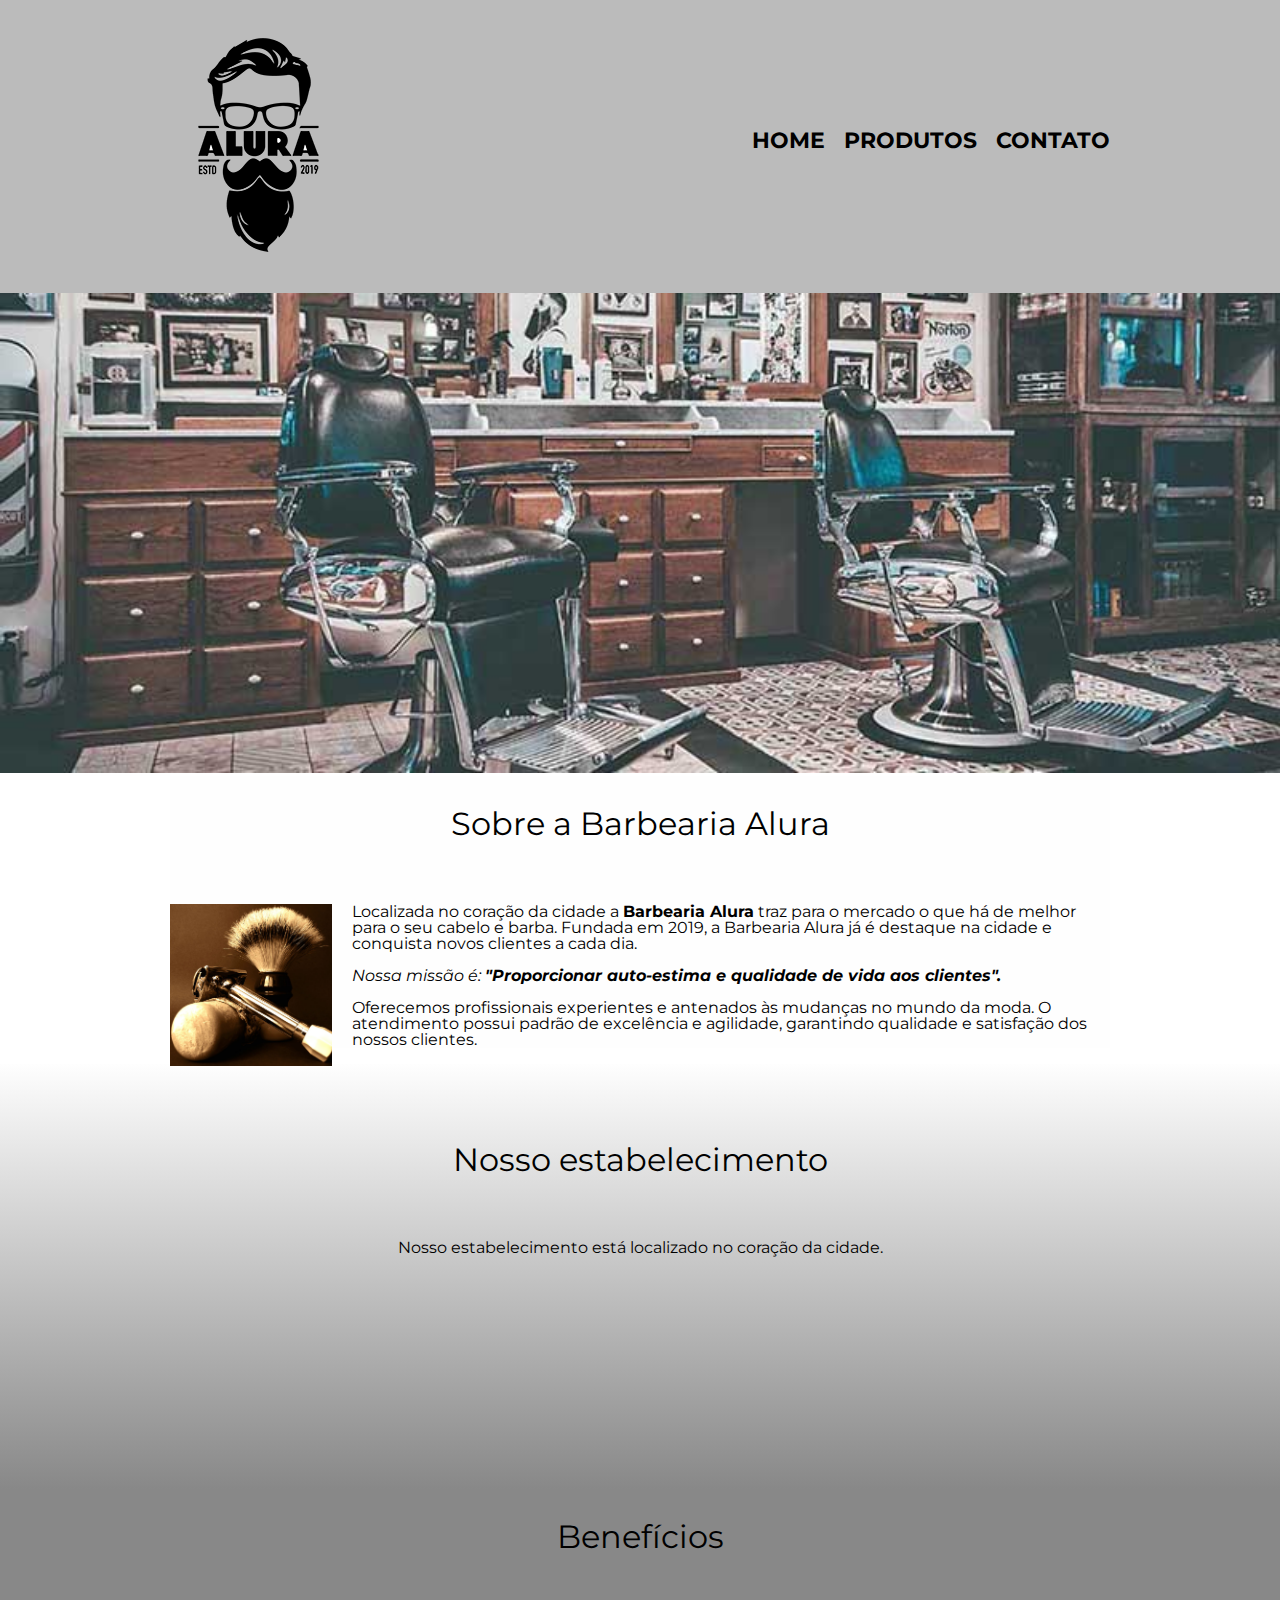
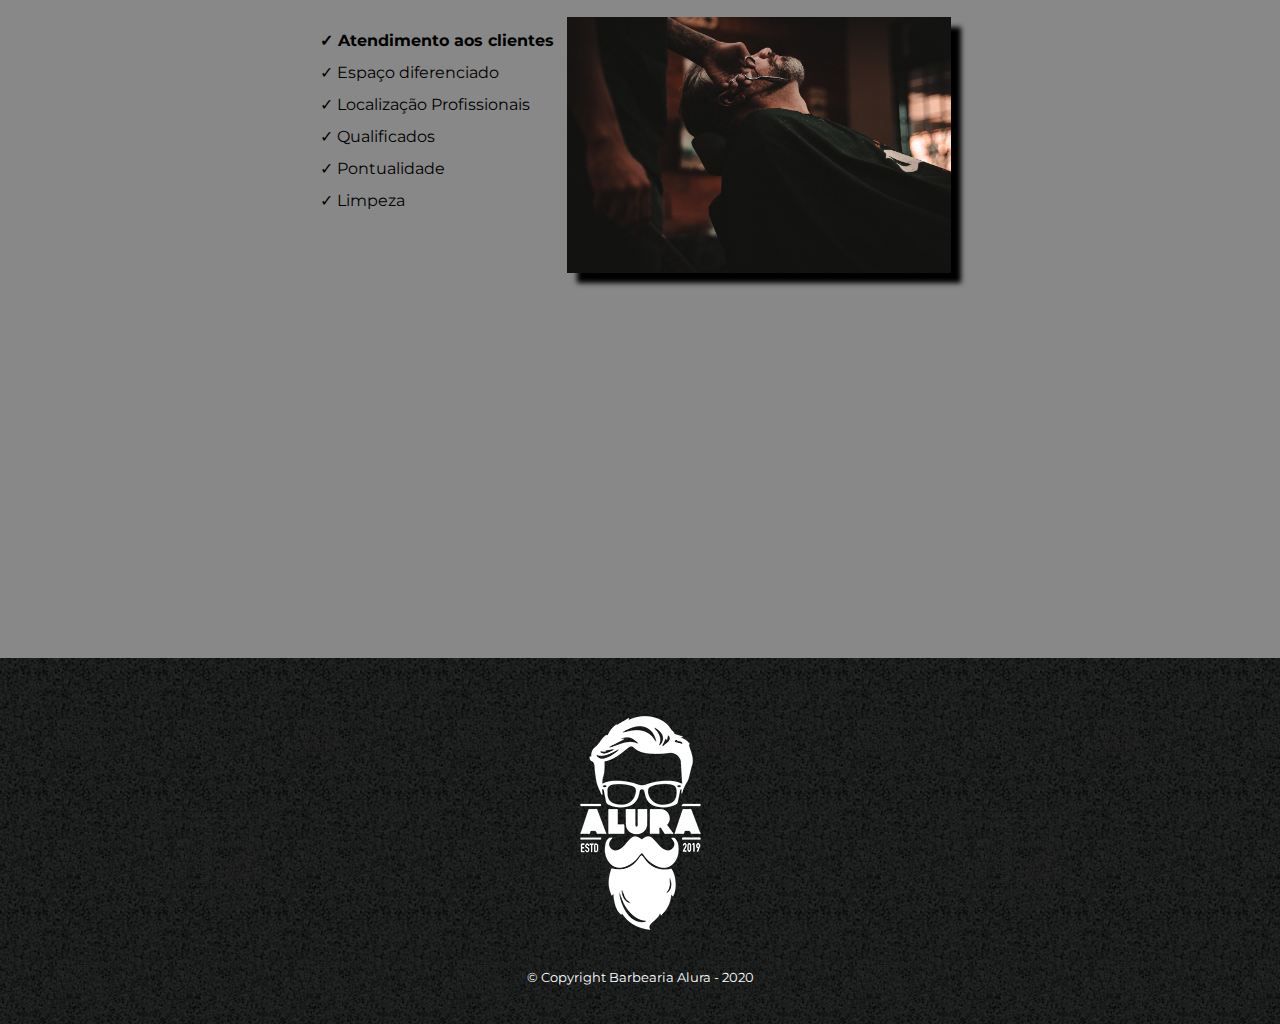
<file: index.html>
<!DOCTYPE html>
<html lang="pt-br">
  <head>
    <meta charset="UTF-8" />
    <meta name='viewport' content="width=device-width">
    <meta name="viewport" content="width=device-width, initial-scale=1.0" />
    <title>Barbearia Alura</title>
    <link rel="stylesheet" href="reset.css" />
    <link rel="stylesheet" href="style.css" />
    <link href="https://fonts.googleapis.com/css2?family=Montserrat&display=swap" rel="stylesheet">
  </head>

  <body>
    <header>
      <div class="caixa">
        <h1><img src="./img/logo.png" alt="" /></h1>
        <nav>
          <ul>
            <li><a href="index.html">Home</a></li>
            <li><a href="produtos.html">Produtos</a></li>
            <li><a href="contato.html">Contato</a></li>
          </ul>
        </nav>
      </div>
    </header>

    <img class="banner" src="./img/banner.jpg" alt="" />

    <main>
      <section class="principal">
        <h2 class="titulo-principal">Sobre a Barbearia Alura</h2>

        <img class="utensilios" src="./img//utensilios.jpg" alt="Utensilios de um barbeiro">

        <p>
          Localizada no coração da cidade a
          <strong>Barbearia Alura</strong> traz para o mercado o que há de
          melhor para o seu cabelo e barba. Fundada em 2019, a Barbearia Alura
          já é destaque na cidade e conquista novos clientes a cada dia.
        </p>
        <p id="missao">
          <em>
            Nossa missão é:
            <strong>
              "Proporcionar auto-estima e qualidade de vida aos clientes".
            </strong>
          </em>
        </p>

        <p>
          Oferecemos profissionais experientes e antenados às mudanças no mundo
          da moda. O atendimento possui padrão de excelência e agilidade,
          garantindo qualidade e satisfação dos nossos clientes.
        </p>
      </section>

      <section class="mapa">
        <h3 class="titulo-principal">
          Nosso estabelecimento
        </h3>
        <p>Nosso estabelecimento está localizado no coração da cidade.</p>

        <div class="mapa-conteudo">
          <iframe 
          src="https://www.google.com/maps/embed?pb=!1m18!1m12!1m3!1d228.52789343491028!2d-46.63253008054473!3d-23.588322021835996!2m3!1f0!2f0!3f0!3m2!1i1024!2i768!4f13.1!3m3!1m2!1s0x94ce5a2b2ed7f3a1%3A0xab35da2f5ca62674!2sCaelum%20-%20Education%20and%20Innovation!5e0!3m2!1sen!2sbr!4v1591887914822!5m2!1sen!2sbr"
           width="100%" frameborder="0" style="border:0;" allowfullscreen="" aria-hidden="false" tabindex="0" pa>
        </iframe>

        </div>


      </section>

      <section class="beneficios">
        <h3 class="titulo-principal">Benefícios</h3>

        <div class="conteudo-beneficios">
          <ul class="lista-beneficios">
            <li class="itens">Atendimento aos clientes</li>
            <li class="itens">Espaço diferenciado</li>
            <li class="itens">Localização Profissionais</li>
            <li class="itens">Qualificados</li>
            <li class="itens">Pontualidade</li>
            <li class="itens">Limpeza</li>
          </ul>
          <img class="imagem-beneficios" src="./img/beneficios.jpg" alt="" />
        </div>


        <div class="video">
          <iframe 
          width="560" 
          height="315" 
          src="https://www.youtube.com/embed/wcVVXUV0YUY" 
          frameborder="0" 
          allow="accelerometer; autoplay; encrypted-media; gyroscope; picture-in-picture" 
          allowfullscreen
          >
        </iframe>
        </div>

      </div>
    </section>

    <footer>
      <img src="./img/logo-branco.png" alt="" />
      <p class="copyright">&copy; Copyright Barbearia Alura - 2020</p>
    </footer>
  </body>
</html>
</file>
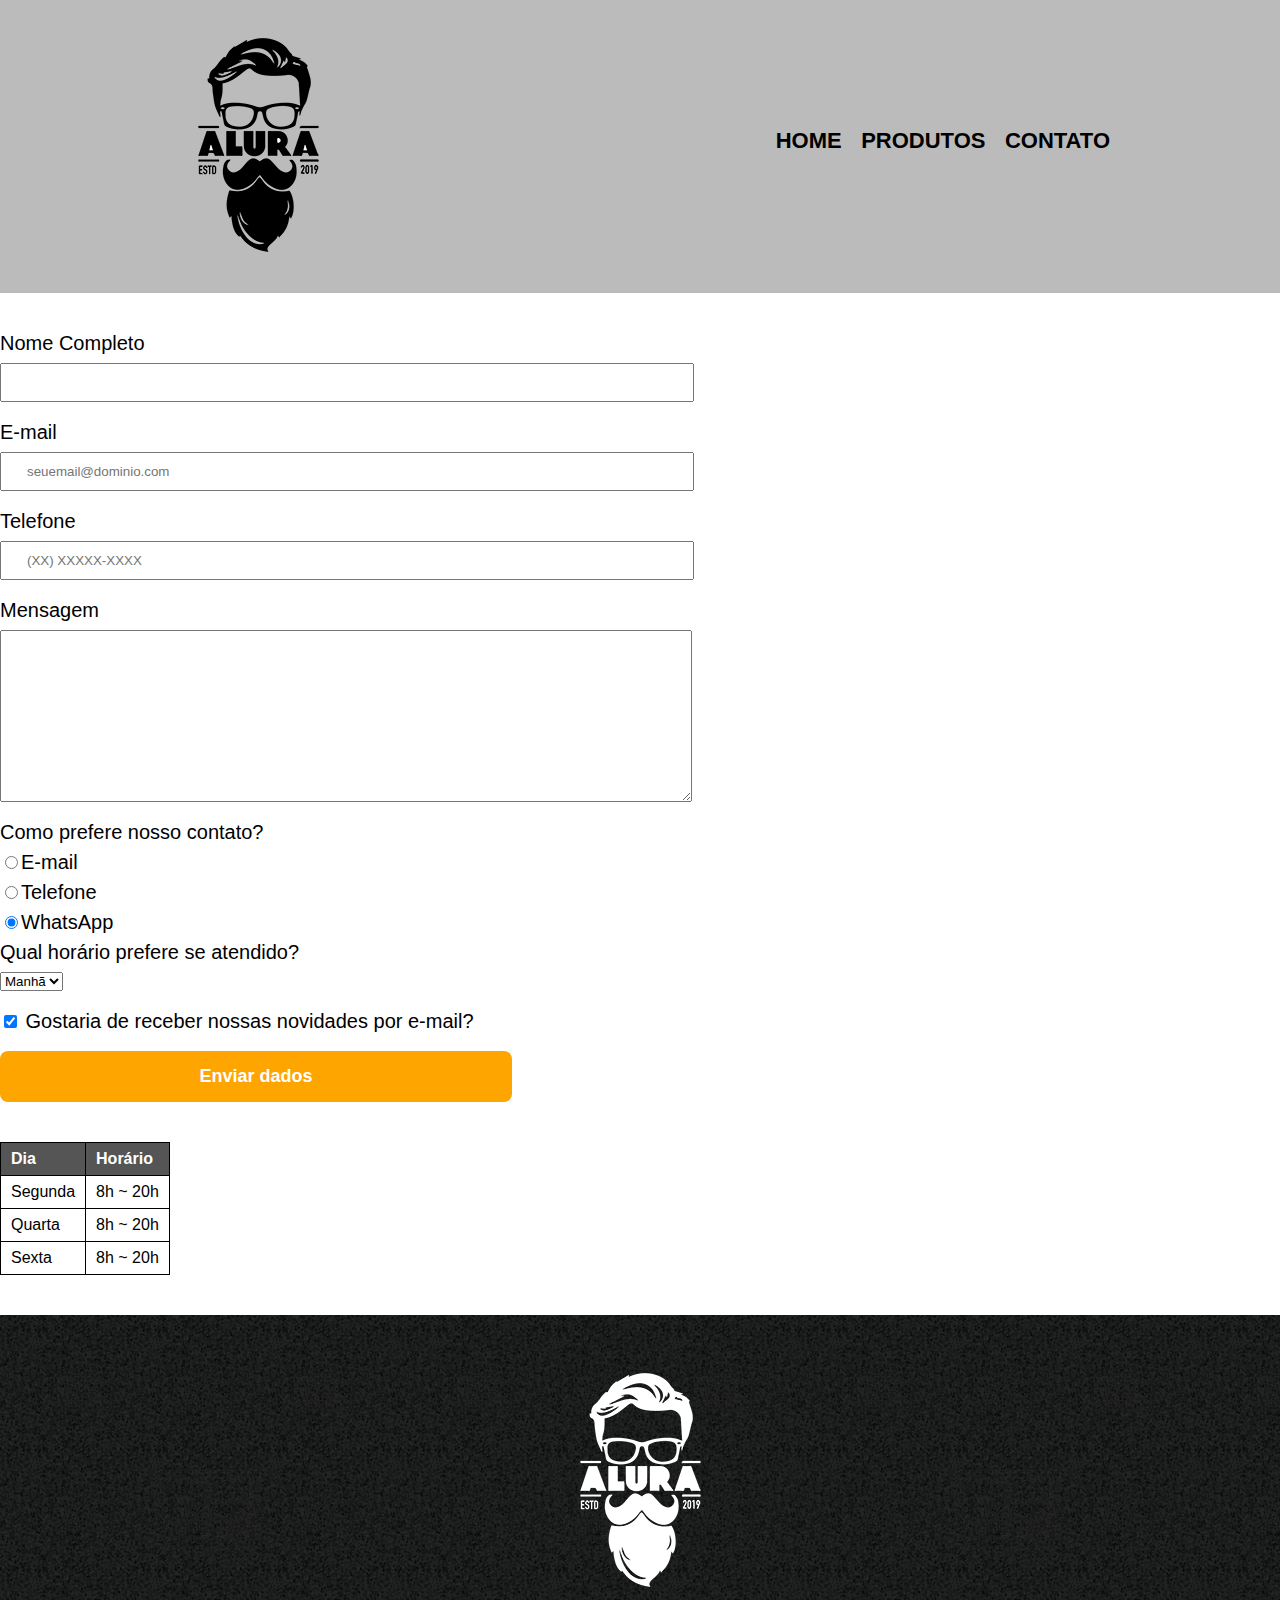
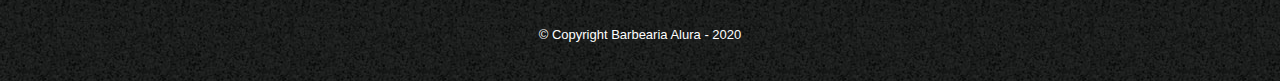
<file: contato.html>
<!DOCTYPE html>
<html lang="pt-br">
  <head>
    <meta charset="UTF-8" />
    <meta name="viewport" content="width=device-width, initial-scale=1.0" />
    <title>Contato - Barbearia Alura</title>
    <link rel="stylesheet" href="reset.css" />
    <link rel="stylesheet" href="style.css" />
  </head>

  <body>
    <header>
      <div class="caixa">
        <h1><img src="./img/logo.png" alt="Logo da Barbearia Alura" /></h1>
        <nav>
          <ul>
            <li><a href="index.html">Home</a></li>
            <li><a href="produtos.html">Produtos</a></li>
            <li><a href="contato.html">Contato</a></li>
          </ul>
        </nav>
      </div>
    </header>

    <main>
      <form action="">
        <label for="name">Nome Completo</label>
        <input type="name" id="name" class="input-padrao" required />

        <label for="email">E-mail</label>
        <input
          type="email"
          id="email"
          class="input-padrao"
          required
          placeholder="seuemail@dominio.com"
        />

        <label for="telefone">Telefone</label>
        <input
          type="tel"
          id="telefone"
          class="input-padrao"
          required
          placeholder="(XX) XXXXX-XXXX"
        />

        <label for="mensagem">Mensagem</label>
        <textarea
          name="mensagem"
          id="mensagem"
          cols="70"
          rows="10"
          class="input-padrao"
          required
        ></textarea>

        <fieldset>
          <legend>Como prefere nosso contato?</legend>

          <label for="radio-email">
            <input
              type="radio"
              name="contato"
              value="email"
              id="radio-email"
            />E-mail</label
          >

          <label for="radio-telefone"
            ><input
              type="radio"
              name="contato"
              value="telefone"
              id="radio-telefone"
            />Telefone</label
          >

          <label for="radio-whatsapp"
            ><input
              type="radio"
              name="contato"
              value="whatsapp"
              id="radio-whatsapp"
              checked
            />WhatsApp</label
          >
        </fieldset>

        <fieldset>
          <legend>Qual horário prefere se atendido?</legend>
          <select>
            <option>Manhã</option>
            <option>Tarde</option>
            <option>Noite</option>
          </select>
        </fieldset>

        <label class="checkbok"
          ><input type="checkbox" checked /> Gostaria de receber nossas
          novidades por e-mail?
        </label>

        <input
          class="enviar"
          type="submit"
          name="contato"
          value="Enviar dados"
        />
      </form>

      <table>
        <thead>
          <tr></tr>
          <td>Dia</td>
          <td>Horário</td>
        </thead>

        <tbody>
          <tr></tr>
          <td>Segunda</td>
          <td>8h ~ 20h</td>

          <tr></tr>
          <td>Quarta</td>
          <td>8h ~ 20h</td>

          <tr></tr>
          <td>Sexta</td>
          <td>8h ~ 20h</td>
        </tbody>
      </table>
    </main>

    <footer>
      <img src="./img/logo-branco.png" alt="Logo da Barbearia Alura" />
      <p class="copyright">&copy; Copyright Barbearia Alura - 2020</p>
    </footer>
  </body>
</html>
</file>
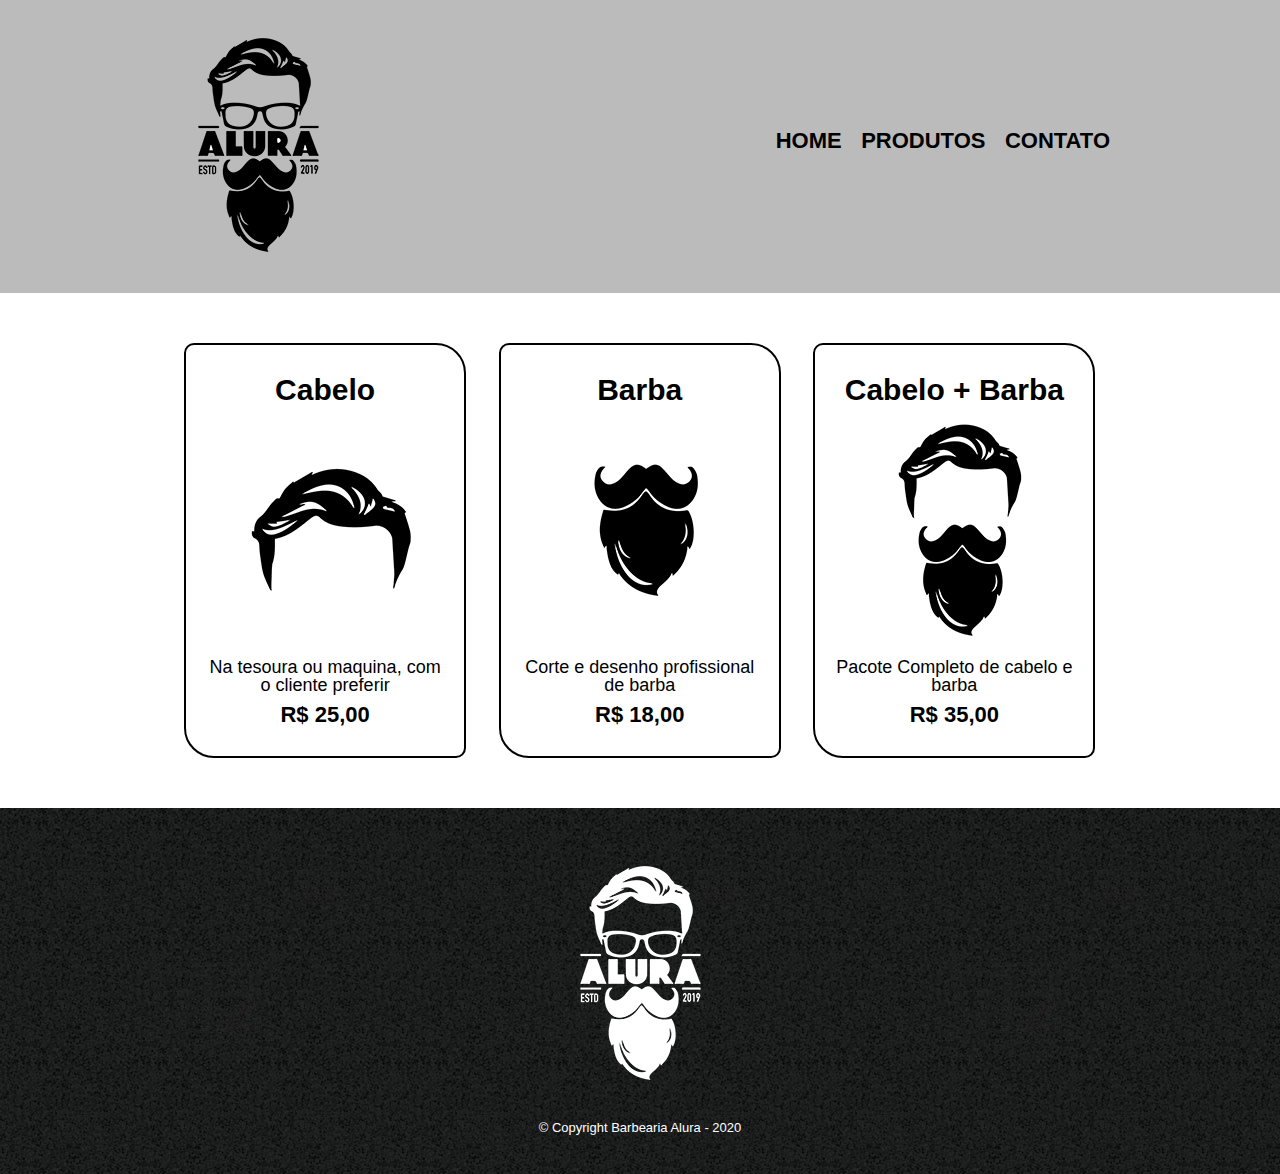
<file: produtos.html>
<!DOCTYPE html>
<html lang="pt-br">
  <head>
    <meta charset="UTF-8" />
    <meta name="viewport" content="width=device-width, initial-scale=1.0" />
    <title>Produtos - Barbearia Alura</title>
    <link rel="stylesheet" href="reset.css" />
    <link rel="stylesheet" href="style.css" />
  </head>

  <body>
    <header>
      <div class="caixa">
        <h1><img src="./img/logo.png" alt="" /></h1>
        <nav>
          <ul>
            <li><a href="index.html">Home</a></li>
            <li><a href="produtos.html">Produtos</a></li>
            <li><a href="contato.html">Contato</a></li>
          </ul>
        </nav>
      </div>
    </header>

    <main>
      <ul class="produtos">
        <li>
          <h2>Cabelo</h2>
          <img src="./img/cabelo.jpg" alt="" />
          <p class="produto-descricao">
            Na tesoura ou maquina, com o cliente preferir
          </p>
          <p class="produto-preco">R$ 25,00</p>
        </li>

        <li>
          <h2>Barba</h2>
          <img src="./img/barba.jpg" alt="" />
          <p class="produto-descricao">Corte e desenho profissional de barba</p>
          <p class="produto-preco">R$ 18,00</p>
        </li>

        <li>
          <h2>Cabelo + Barba</h2>
          <img src="./img/cabelo+barba.jpg" alt="" />
          <p class="produto-descricao">Pacote Completo de cabelo e barba</p>
          <p class="produto-preco">R$ 35,00</p>
        </li>
      </ul>
    </main>

    <footer>
      <img src="./img/logo-branco.png" alt="" />
      <p class="copyright">&copy; Copyright Barbearia Alura - 2020</p>
    </footer>
  </body>
</html>
</file>
<file: style.css>
body {
  font-family: "Montserrat", sans-serif;
}

header {
  background: #bbbbbb;
  padding: 20px 0;
}

.caixa {
  position: relative;
  width: 940px;
  margin: 0 auto;
}

nav {
  position: absolute;
  right: 0;
  top: 110px;
}

nav li {
  display: inline;
  margin: 0 0 0 15px;
}

nav a {
  text-transform: uppercase;
  color: black;
  font-weight: bold;
  font-size: 22px;
  text-decoration: none;
}

nav a:hover {
  color: #c78c19;
  text-decoration: underline;
}

.produtos {
  width: 940px;
  margin: 0 auto;
  padding: 50px;
}

.produtos li {
  display: inline-block;
  text-align: center;
  width: 30%;
  vertical-align: top;
  margin: 0 1.5%;
  padding: 30px 20px;
  box-sizing: border-box;

  /* border-color: #000000;
  border-width: 2px;
  border-style: solid; */

  border: 2px solid #000000;
  border-radius: 10px 30px;
}

.produtos li:hover {
  border-color: #c78c19;
}

.produtos li:active {
  border-color: #088c19;
}

.produtos li:hover h2 {
  font-size: 34px;
}

.produtos h2 {
  font-size: 30px;
  font-weight: bold;
}

.produto-descricao {
  font-size: 18px;
}

.produto-preco {
  font-size: 22px;
  font-weight: bold;
  margin-top: 10px;
}

footer {
  text-align: center;
  background: url("./img/bg.jpg");
  padding: 40px 0;
}

.copyright {
  color: #ffffff;
  font-size: 13px;
  margin: 20px 0 0;
}

main {
}

form {
  margin: 40px 0;
}

form label,
form legend {
  display: block;
  font-size: 20px;
  margin: 0 0 10px;
}

.input-padrao {
  display: block;
  margin: 0 0 20px;
  padding: 10px 25px;
  width: 50%;
}

.checkbok {
  margin: 20px 0;
}

.enviar {
  width: 40%;
  padding: 15px 0;
  background: orange;
  color: white;
  font-weight: bold;
  font-size: 18px;
  border: none;
  border-radius: 8px;
  cursor: pointer;
}

.enviar:hover {
  transition: 1s all;
  background: red;
  transform: scale(1.2);
}

table {
  margin: 20px 0 40px;
}

thead {
  background: #555555;
  color: white;
  font-weight: bold;
}

td,
th {
  border: 1px solid #000000;
  padding: 8px 10px;
}

/* CSS página principal */

.banner {
  width: 100%;
}

.titulo-principal {
  text-align: center;
  font-size: 2em;
  margin: 0 0 1em;
  clear: left;
  padding: 1em;
}

.principal {
  background: #fefefefe;
  width: 940px;
  margin: 0 auto;
}

.principal p {
  margin: 0 0 1em;
}

.principal strong {
  font-weight: bold;
}

.principal em {
  font-style: italic;
}

.utensilios {
  width: calc(20% - 26px);
  float: left;
  margin: 0 20px 20px 0;
}

.mapa {
  padding: 3em 0;
  background: linear-gradient(#fefefe, #888888);
}

.mapa p {
  margin: 0 0 2em;
  text-align: center;
}

.mapa-conteudo {
  width: 940px;
  margin: 0 auto;
}

.beneficios {
  background: #888888;
}

.conteudo-beneficios {
  width: 640px;
  margin: 0 auto;
}

.lista-beneficios {
  vertical-align: top;
  width: 38%;
  display: inline-block;
}

.itens {
  padding-top: 1em;
}

.itens::before {
  content: "✓ ";
}

.itens:first-child {
  font-weight: bold;
}

.imagem-beneficios {
  width: 60%;
  opacity: 1;
  transition: 400ms;
  box-shadow: 10px 10px 5px #000000;
}

.imagem-beneficios:hover {
  opacity: 0.3;
}

.video {
  width: 560px;
  margin: auto;
  padding: 2em 0;
}

@media screen and (max-width: 910px) {
  .caixa,
  .principal,
  .conteudo-beneficios,
  .mapa-conteudo,
  .video {
    width: auto;
  }

  h1 {
    text-align: center;
  }

  nav {
    position: static;
  }

  .lista-beneficios,
  .imagem-beneficios {
    width: 100%;
  }
}
</file>
